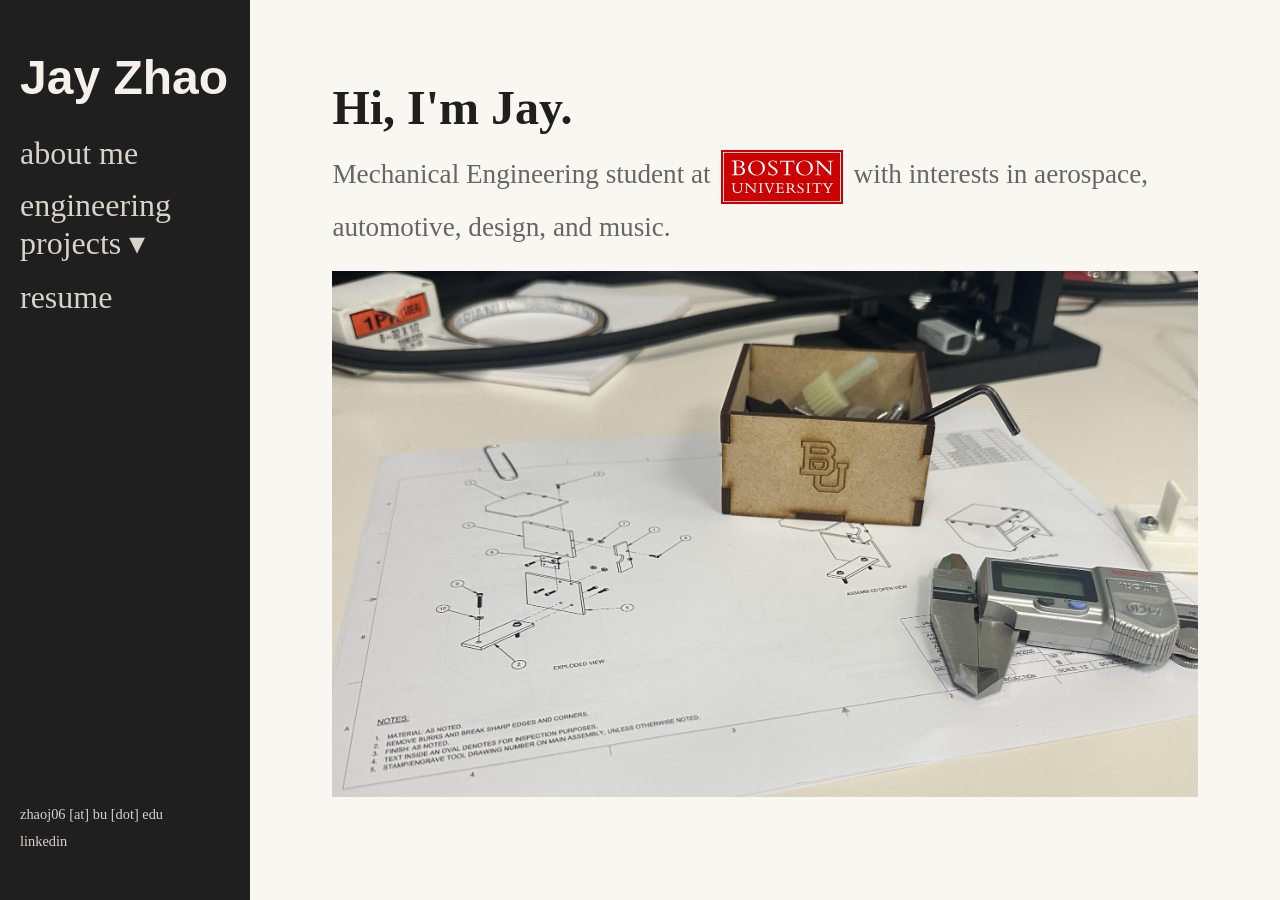
<file: index.html>
<!DOCTYPE html>
<html lang="en">
<head>
  <meta charset="UTF-8" />
  <meta name="viewport" content="width=device-width, initial-scale=1.0" />
  <title>Jay Zhao | Home</title>
  <link rel="stylesheet" href="style.css" />
</head>

<body>

  <aside class="sidebar">
    <div>
      <h1><a href="index.html">Jay Zhao</a></h1>

      <nav class="nav-links">
        <a href="about.html">about me</a>

        <div class="dropdown">
          <button class="dropdown-btn">engineering projects ▾</button>

          <div class="dropdown-content">
            <a href="project-01.html">terrier motorsports</a>
            <a href="project-02.html">automatic color sorter</a>
            <a href="project-03.html">proj 3</a>
          </div>
        </div>

        <a href="resume.html">resume</a>
      </nav>
    </div>

    <div class="sidebar-footer">
      <a href="mailto:zhaoj06@bu.edu">zhaoj06 [at] bu [dot] edu</a>
      <a href="https://www.linkedin.com/in/jzhaonys" target="_blank" rel="noopener noreferrer">linkedin</a>
    </div>
  </aside>


  <main class="main">

    <section class="page-section">

      <h1 class="section-title">Hi, I'm Jay.</h1>

      <p class="section-intro">
        Mechanical Engineering student at <img class="university-logo" src="Boston_University_wordmark.svg" alt="Boston University" height="54"> with interests in
        aerospace, automotive, design, and music.
      </p>
      <img src="desk.jpg"
       alt="My desk"
      style="width: 100%; height: auto; display: block; margin: 0;">
    </section>

  </main>
</body>
</html>
</file>
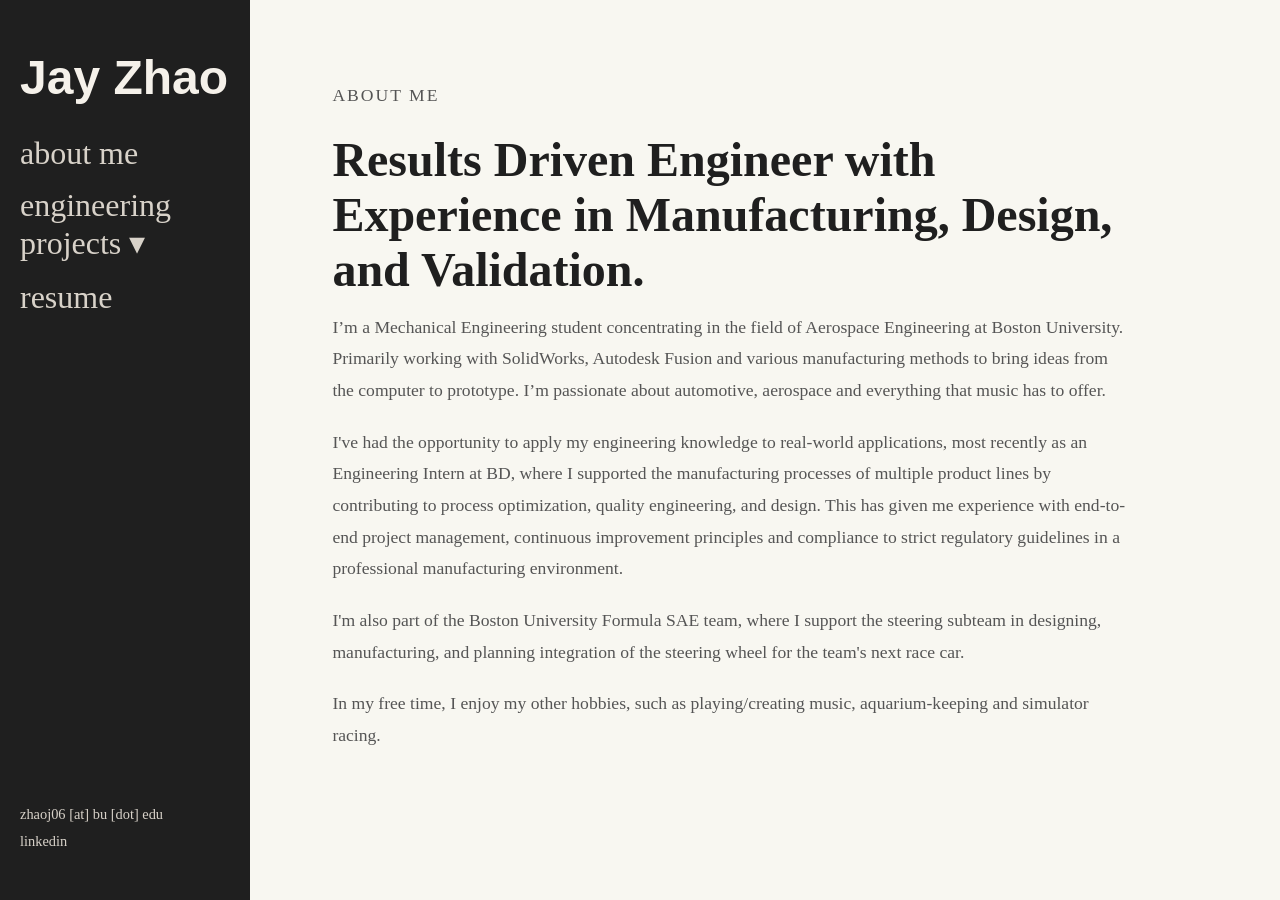
<file: about.html>
<!DOCTYPE html>
<html lang="en">
<head>
  <meta charset="UTF-8" />
  <meta name="viewport" content="width=device-width, initial-scale=1.0" />
  <title>Jay Zhao | About Me</title>
  <link rel="stylesheet" href="style.css" />
</head>

<body>

  <aside class="sidebar">
    <div>
      <h1><a href="index.html">Jay Zhao</a></h1>

      <nav class="nav-links">
        <a href="about.html">about me</a>

        <div class="dropdown">
          <button class="dropdown-btn">engineering projects ▾</button>

          <div class="dropdown-content">
            <a href="project-01.html">terrier motorsports</a>
            <a href="project-02.html">automatic color sorter</a>
            <a href="project-03.html">proj 3</a>
          </div>
        </div>

        <a href="resume.html">resume</a>
      </nav>
    </div>

    <div class="sidebar-footer">
      <a href="mailto:zhaoj06@bu.edu">zhaoj06 [at] bu [dot] edu</a>
      <a href="https://www.linkedin.com/in/jzhaonys" target="_blank" rel="noopener noreferrer">linkedin</a>
    </div>
  </aside>


  <main class="main">

    <section class="page-section">
      <div class="about-content">
        <p class="section-label">About Me</p>

        <h1 class="section-title">Results Driven Engineer with 
          Experience in Manufacturing, Design, and Validation.
        </h1>

        <p>
          I’m a Mechanical Engineering student concentrating in the field of
          Aerospace Engineering at Boston University. Primarily working with
          SolidWorks, Autodesk Fusion and various manufacturing methods to bring
          ideas from the computer to prototype. I’m passionate about automotive,
          aerospace and everything that music has to offer.
        </p>

        <p>
          I've had the opportunity to apply my engineering knowledge to real-world
          applications, most recently as an Engineering Intern at BD, where I
          supported the manufacturing processes of multiple product lines by contributing to process optimization,
          quality engineering, and design. This has given me experience with end-to-end project management, continuous
          improvement principles and compliance to strict regulatory guidelines
          in a professional manufacturing environment. 
        </p>
        <p>
          I'm also part of the Boston University Formula SAE team, where 
          I support the steering subteam in designing,
          manufacturing, and planning integration of the steering wheel 
          for the team's next race car. 
        </p>
        <p>
         In my free time, I enjoy my other hobbies, such as playing/creating music,
          aquarium-keeping and simulator racing.
        </p>
      </div>
    </section>

  </main>
</body>
</html>
</file>
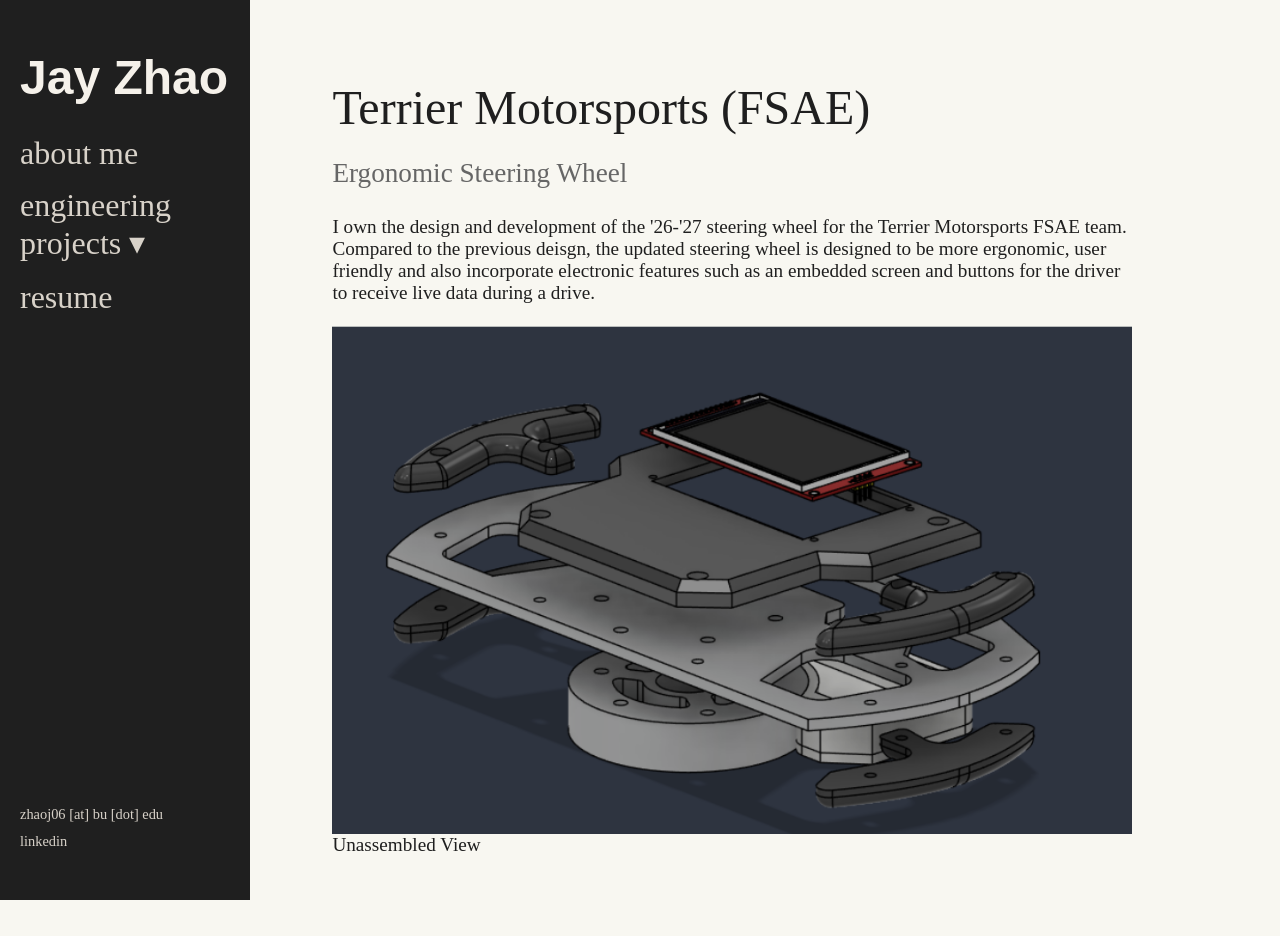
<file: project-01.html>
<!DOCTYPE html>
<html lang="en">
<head>
  <meta charset="UTF-8" />
  <meta name="viewport" content="width=device-width, initial-scale=1.0" />
  <title>Jay Zhao | Terrier Motorsports</title>
  <link rel="stylesheet" href="style.css" />
</head>

<body>
  <aside class="sidebar">
    <div>
      <h1><a href="index.html">Jay Zhao</a></h1>

      <nav class="nav-links">
        <a href="about.html">about me</a>

        <div class="dropdown">
          <button class="dropdown-btn">engineering projects ▾</button>

          <div class="dropdown-content">
            <a href="project-01.html">terrier motorsports</a>
            <a href="project-02.html">automatic color sorter</a>
            <a href="project-03.html">proj 3</a>
          </div>
        </div>

        <a href="resume.html">resume</a>
      </nav>
    </div>

    <div class="sidebar-footer">
      <a href="mailto:zhaoj06@bu.edu">zhaoj06 [at] bu [dot] edu</a>
      <a href="https://www.linkedin.com/in/jzhaonys" target="_blank" rel="noopener noreferrer">linkedin</a>
    </div>
  </aside>
<!-- this is the main content of this page!! -->
  <main class="main">
    <section class="page-section">
      <div class="body-copy">
        <p class="section-title">Terrier Motorsports (FSAE)</p>
        <p class ="section-intro"> Ergonomic Steering Wheel</p>
        <!-- body content  -->
        <p>I own the design and development of the '26-'27 steering wheel for the Terrier Motorsports FSAE team. 
           Compared to the previous deisgn, the updated steering wheel is designed to be more ergonomic, user friendly and also incorporate 
           electronic features such as an embedded screen and buttons for the driver to receive live data during 
           a drive. 
        </p>
        <br> 
         <img src="Wheel Exploded.png"
         alt="Steering Wheel Exploded View"
         style="width: 100%; height: auto; display: block; margin: 0;">
        <p>Unassembled View</p>

      </div>
    </section>
  </main>
</body>
</html>
</file>
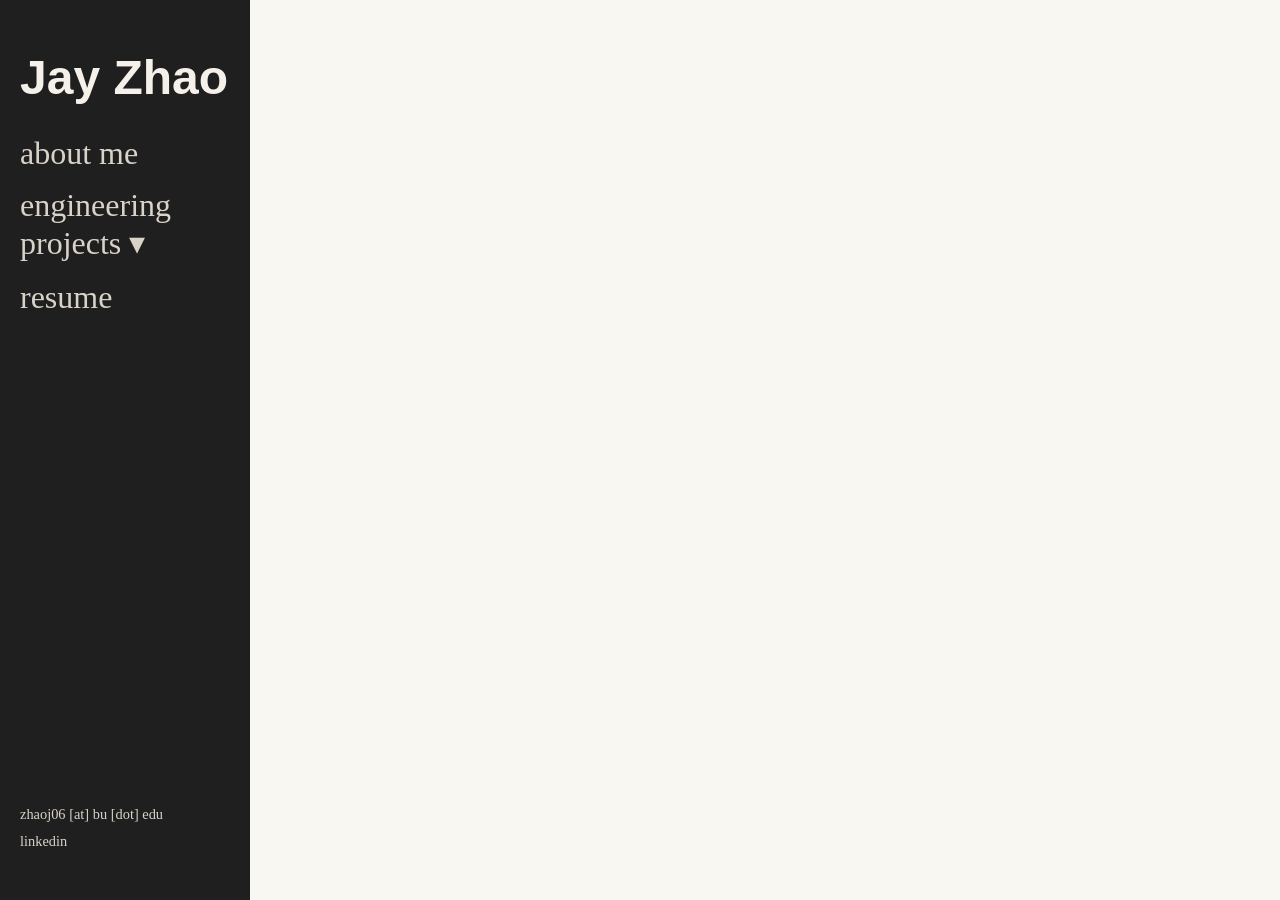
<file: project-02.html>
<!DOCTYPE html>
<html lang="en">
<head>
  <meta charset="UTF-8" />
  <meta name="viewport" content="width=device-width, initial-scale=1.0" />
  <title>Jay Zhao | Automatic Color Sorter</title>
  <link rel="stylesheet" href="style.css" />
</head>

<body>
  <aside class="sidebar">
    <div>
      <h1><a href="index.html">Jay Zhao</a></h1>

      <nav class="nav-links">
        <a href="about.html">about me</a>

        <div class="dropdown">
          <button class="dropdown-btn">engineering projects ▾</button>

          <div class="dropdown-content">
            <a href="project-01.html">terrier motorsports</a>
            <a href="project-02.html">automatic color sorter</a>
            <a href="project-03.html">proj 3</a>
          </div>
        </div>

        <a href="resume.html">resume</a>
      </nav>
    </div>

    <div class="sidebar-footer">
      <a href="mailto:zhaoj06@bu.edu">zhaoj06 [at] bu [dot] edu</a>
      <a href="https://www.linkedin.com/in/jzhaonys" target="_blank" rel="noopener noreferrer">linkedin</a>
    </div>
  </aside>

  <main class="main">
    <section class="page-section">
      <div class="body-copy">
      </div>
    </section>
  </main>
</body>
</html>
</file>
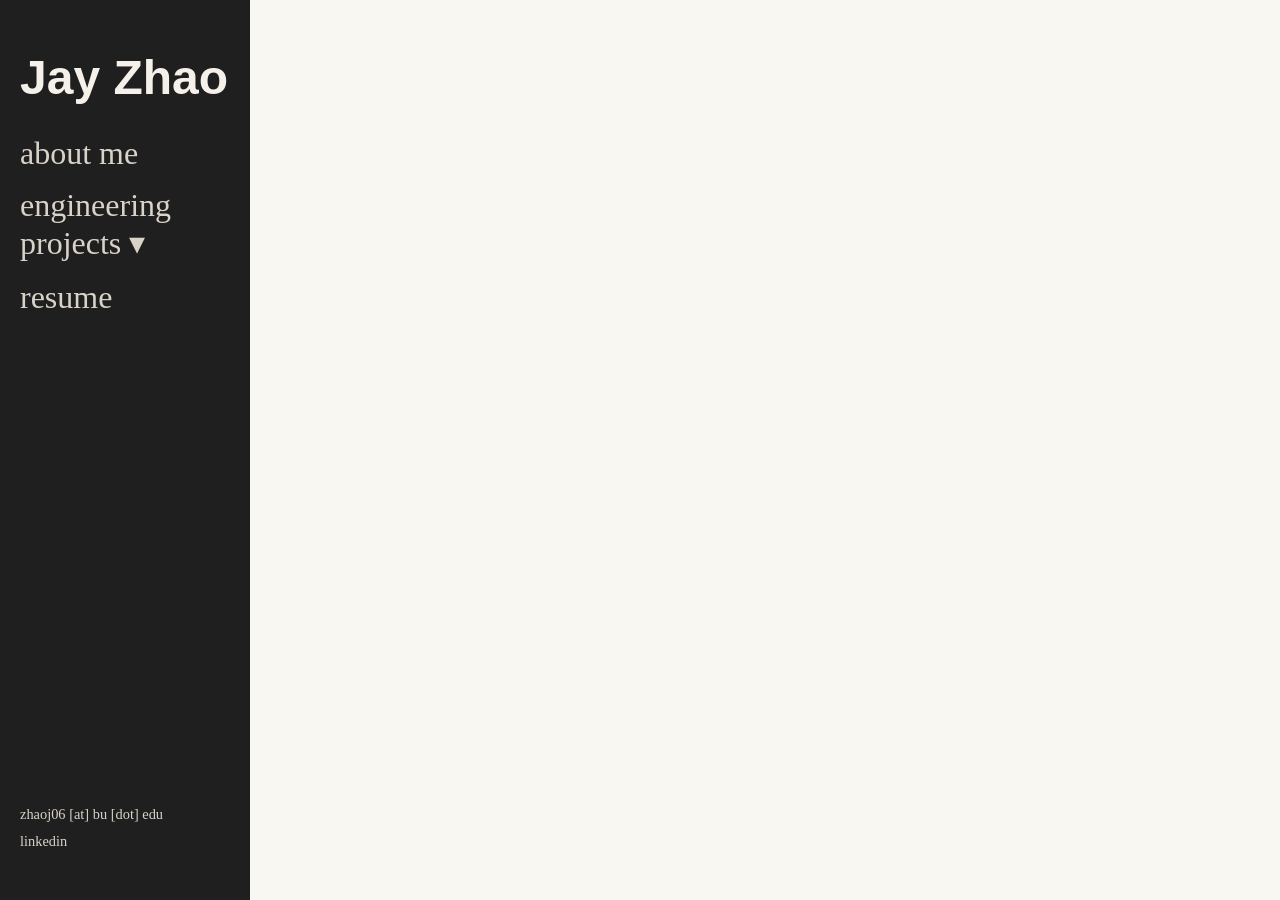
<file: project-03.html>
<!DOCTYPE html>
<html lang="en">
<head>
  <meta charset="UTF-8" />
  <meta name="viewport" content="width=device-width, initial-scale=1.0" />
  <title>Jay Zhao | Proj 3</title>
  <link rel="stylesheet" href="style.css" />
</head>

<body>
  <aside class="sidebar">
    <div>
      <h1><a href="index.html">Jay Zhao</a></h1>

      <nav class="nav-links">
        <a href="about.html">about me</a>

        <div class="dropdown">
          <button class="dropdown-btn">engineering projects ▾</button>

          <div class="dropdown-content">
            <a href="project-01.html">terrier motorsports</a>
            <a href="project-02.html">automatic color sorter</a>
            <a href="project-03.html">proj 3</a>
          </div>
        </div>

        <a href="resume.html">resume</a>
      </nav>
    </div>

    <div class="sidebar-footer">
      <a href="mailto:zhaoj06@bu.edu">zhaoj06 [at] bu [dot] edu</a>
      <a href="https://www.linkedin.com/in/jzhaonys" target="_blank" rel="noopener noreferrer">linkedin</a>
    </div>
  </aside>

  <main class="main">
    <section class="page-section">
      <div class="body-copy">
      </div>
    </section>
  </main>
</body>
</html>
</file>
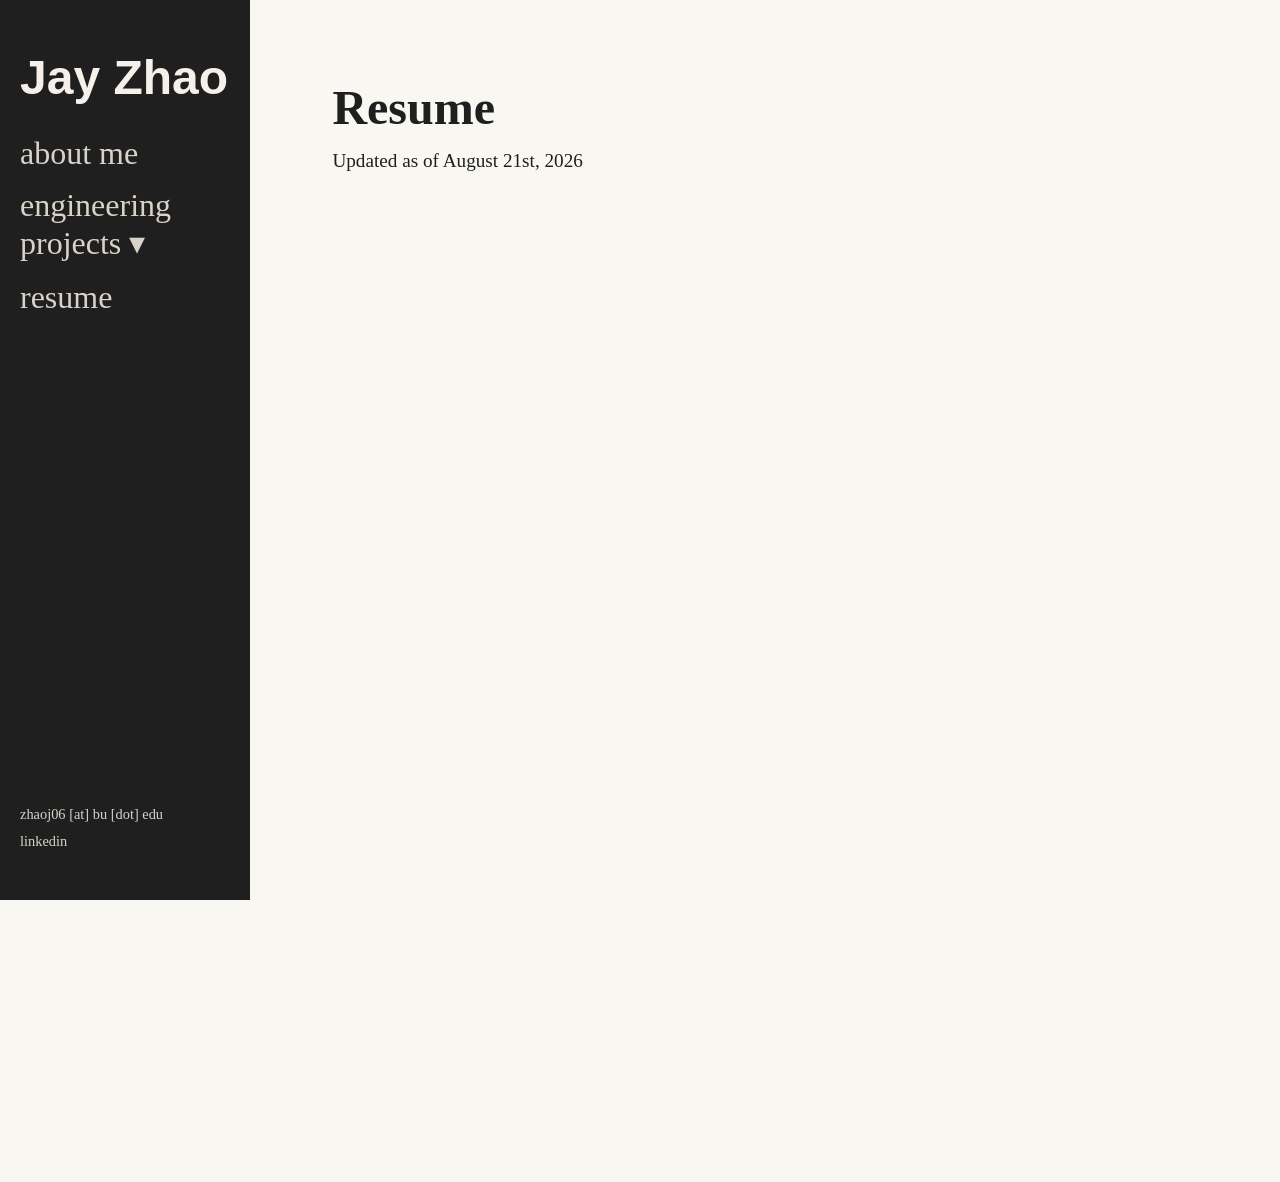
<file: resume.html>
<!DOCTYPE html>
<html lang="en">
<head>
  <meta charset="UTF-8" />
  <meta name="viewport" content="width=device-width, initial-scale=1.0" />
  <title>Jay Zhao | Resume</title>
  <link rel="stylesheet" href="style.css" />
</head>

<body>

  <aside class="sidebar">
    <div>
      <h1><a href="index.html">Jay Zhao</a></h1>

      <nav class="nav-links">
        <a href="about.html">about me</a>

        <div class="dropdown">
          <button class="dropdown-btn">engineering projects ▾</button>

          <div class="dropdown-content">
            <a href="project-01.html">terrier motorsports</a>
            <a href="project-02.html">automatic color sorter</a>
            <a href="project-03.html">proj 3</a>
          </div>
        </div>

        <a href="resume.html">resume</a>
      </nav>
    </div>

    <div class="sidebar-footer">
      <a href="mailto:zhaoj06@bu.edu">zhaoj06 [at] bu [dot] edu</a>
      <a href="https://www.linkedin.com/in/jzhaonys" target="_blank" rel="noopener noreferrer">linkedin</a>
    </div>
  </aside>


  <main class="main">

    <section class="page-section">

      <h1 class="section-title">Resume</h1>

      <p>Updated as of August 21st, 2026</p>

      <iframe
        class="resume-frame"
        src="Zhao Resume 8-22.pdf">
      </iframe>
    </section>

  </main>
</body>
</html>
</file>
<file: style.css>
* {
      box-sizing: border-box;
      margin: 0;
      padding: 0;
    }

    html {
      scroll-behavior: smooth;
    }

    body {
      font-family: Georgia, 'Times New Roman', Times, serif, Helvetica, sans-serif;
      background: #f8f7f1;
      color: #1f1f1f;
      font-size: 1.2rem;
    }

    /* LEFT SIDEBAR */
    .sidebar {
      position: fixed;
      left: 0;
      top: 0;
      width: 250px;
      height: 100vh;
      background: #1f1f1f;
      color: #f5f1ea;
      padding: 50px 20px;
      display: flex;
      flex-direction: column;
      justify-content: space-between;
    }

    .sidebar h1 {
      font-size: 3rem;
      margin-bottom: 30px;
    }

    .sidebar h1 a {
      font-family: "Avant Garde", sans-serif;
      color: #f5f1ea;
      text-decoration: none;
      white-space: nowrap;
    }

    .nav-links {
      display: flex;
      flex-direction: column;
      gap: 15px;
    }

    .nav-links a {
      color: #d8d2c9;
      text-decoration: none;
      font-size: 2rem;
      transition: 0.2s;
    }

    .nav-links a:hover {
      color: white;
      padding-left: 5px;
    }

    /* PROJECT DROPDOWN */
    .dropdown {
      display: flex;
      flex-direction: column;
    }

    .dropdown-btn {
      background: none;
      border: none;
      color: #d8d2c9;
      font-size: 2rem;
      text-align: left;
      padding: 0;
      cursor: pointer;
      font-family: inherit;
    }

    .dropdown-btn:hover {
      color: white;
    }

    .dropdown-content {
      display: flex;
      flex-direction: column;
      gap: 10px;
      margin-top: 2px;
      margin-left: 15px;
      max-height: 0;
      overflow: hidden;
      opacity: 0;
      pointer-events: none;
      transform: translateY(-4px);
      transition: max-height 0.3s ease, opacity 0.2s ease, transform 0.2s ease;
    }

    .dropdown:hover .dropdown-content {
      max-height: 200px;
      opacity: 1;
      pointer-events: auto;
      transform: translateY(0);
    }

    .dropdown-content a {
      font-size: 1.2rem;
      color: #c9c4bc;
    }

    .dropdown-content a:hover {
      color: white;
    }

    .sidebar-footer {
      display: flex;
      flex-direction: column;
      gap: 10px;
      color: #c9c4bc;
      font-size: 0.9rem;
    }

    .sidebar-footer a {
      color: #d8d2c9;
      text-decoration: none;
    }

    .sidebar-footer a:hover {
      color: white;
    }

    /* MAIN CONTENT */
    .main {
      margin-left: 250px;
      min-height: 100vh;
    }

    section {
      padding: 80px 8%;
    }

    /* ENGINEERING PROJECTS */
    .page-section {
      min-height: 100vh;
    }

    .section-label {
      text-transform: uppercase;
      letter-spacing: 2px;
      font-size: 0.8rem;
      color: #777;
      margin-bottom: 10px;
    }

    .section-title {
      font-size: 3rem;
      margin-bottom: 15px;
    }  

    .section-intro {
      font-size: 1.7rem;
      color: #666;
      max-width: 900px;
      margin-bottom: 20px;
      line-height: 1.7;
    }

    .university-logo {
      height: 2em;
      width: auto;
      max-width: 100%;
      display: inline-block;
      margin: 0 4px;
      vertical-align: middle;
    }

    .about-content {
      max-width: 800px;
    }

    .about-content p {
      font-size: 1.1rem;
      line-height: 1.8;
      color: #555;
      margin-bottom: 20px;
    }

    /* MOBILE */
    @media (max-width: 800px) {
      .sidebar {
        position: relative;
        width: 100%;
        height: auto;
        padding: 24px 18px;
      }

      .sidebar h1 {
        font-size: 2.2rem;
      }

      .nav-links a,
      .dropdown-btn {
        font-size: 1.05rem;
      }

      .dropdown-content a {
        font-size: 0.95rem;
      }

      .sidebar-footer {
        margin-top: 18px;
      }

      .nav-links {
        margin-top: 20px;
      }

      .main {
        margin-left: 0;
      }

      .section-title {
        font-size: 2.3rem;
      }

      .section-intro {
        margin-bottom: 30px;
      }

    }

    .body-copy {
      max-width: 800px;
    }

    .resume-frame {
      width: 100%;
      height: 900px;
      border: none;
      margin-top: 25px;
    }
</file>
